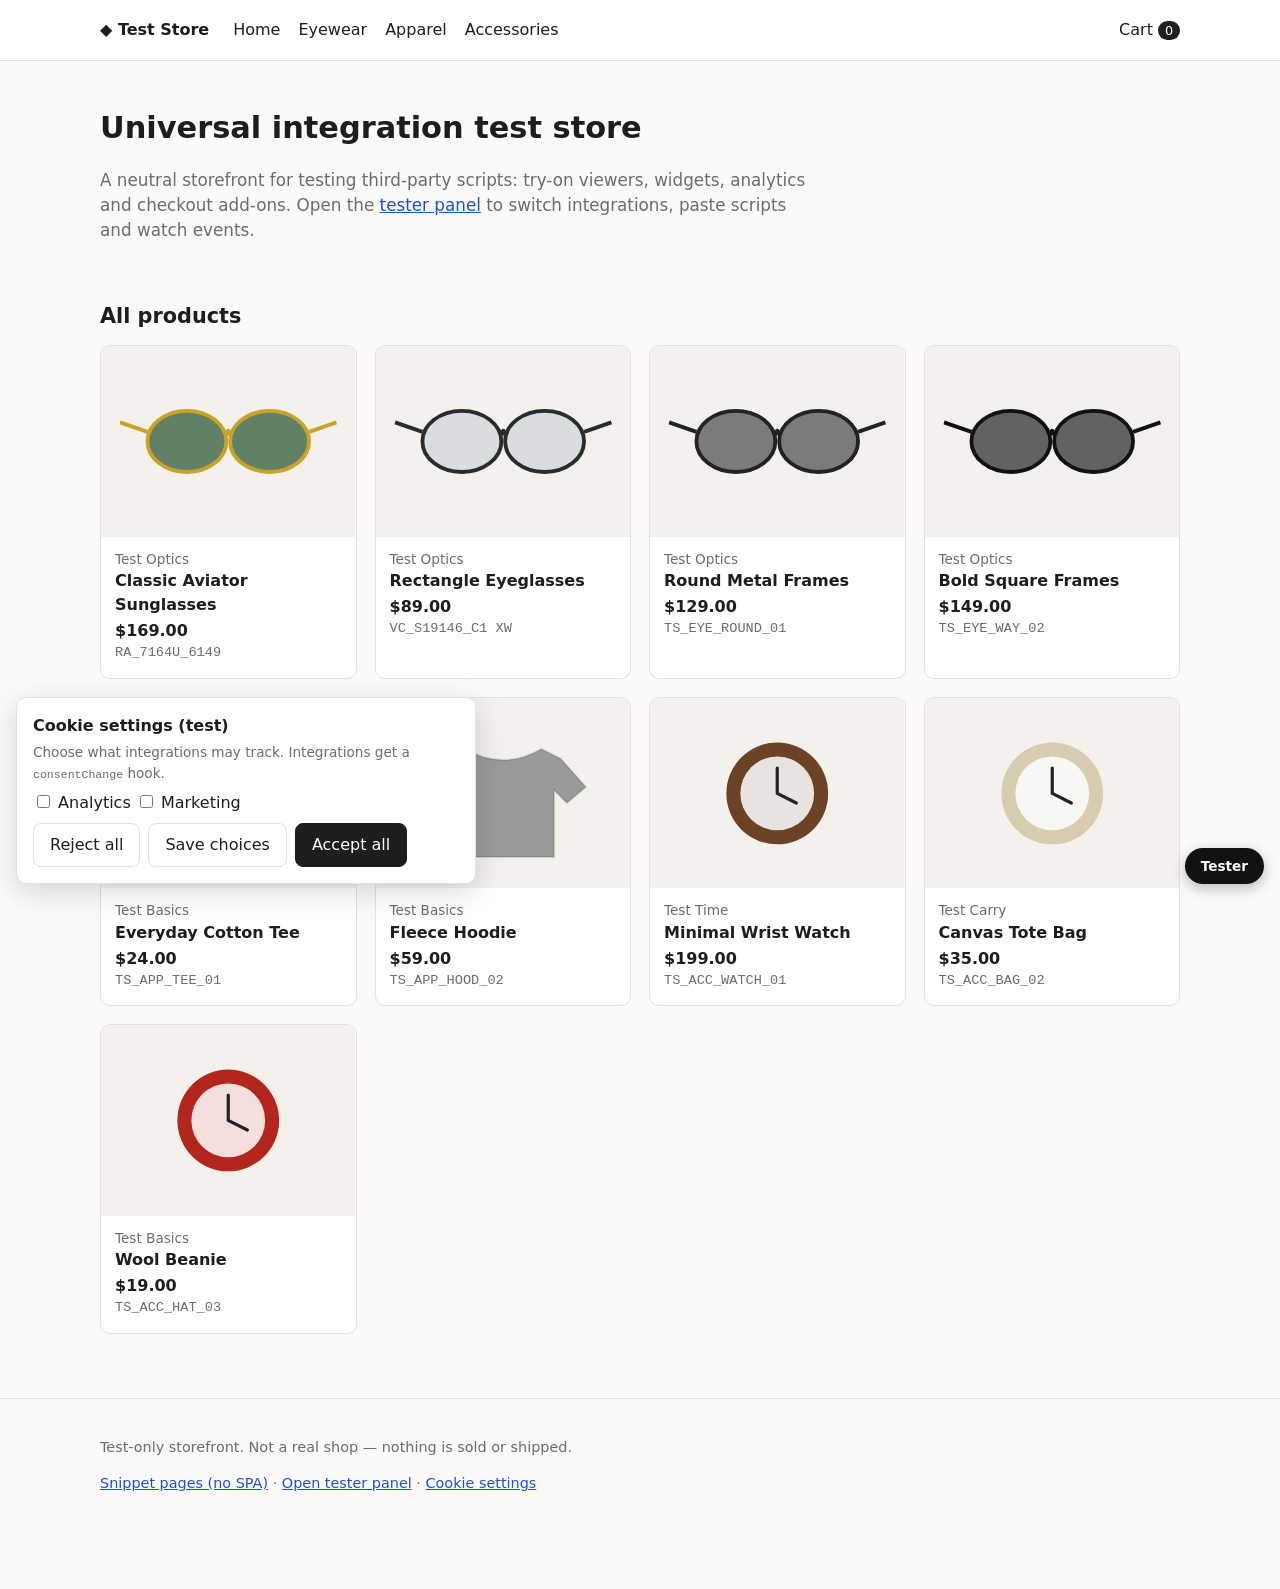
<file: index.html>
<!doctype html>
<html lang="en">
<head>
  <meta charset="utf-8" />
  <meta name="viewport" content="width=device-width, initial-scale=1" />
  <title>Test Store — Universal Integration Tester</title>
  <meta name="robots" content="noindex, nofollow" />
  <link rel="stylesheet" href="css/styles.css" />
</head>
<body>
  <header class="site-header">
    <div class="container header-inner">
      <a href="#/" class="logo">◆ Test Store</a>
      <nav class="main-nav">
        <a href="#/">Home</a>
        <a href="#/category/eyewear">Eyewear</a>
        <a href="#/category/apparel">Apparel</a>
        <a href="#/category/accessories">Accessories</a>
      </nav>
      <a href="#/cart" class="cart-link">Cart <span id="cart-count" class="badge">0</span></a>
    </div>
  </header>

  <!-- Integrations can render into named slots. See README "Slots". -->
  <div data-slot="global-top"></div>

  <main id="app" class="container" aria-live="polite"></main>

  <footer class="site-footer">
    <div class="container">
      <p>Test-only storefront. Not a real shop — nothing is sold or shipped.</p>
      <p><a href="static/index.html">Snippet pages (no SPA)</a> · <a href="#" data-action="open-devpanel">Open tester panel</a> · <a href="#" data-action="open-consent">Cookie settings</a></p>
    </div>
  </footer>

  <div data-slot="global-bottom"></div>

  <!-- Core (order matters) -->
  <script src="js/core.js"></script>
  <script src="js/catalog.js"></script>
  <script src="js/views.js"></script>
  <script src="js/devpanel.js"></script>
  <script src="js/consent.js"></script>
  <!-- Integration list lives in integrations/manifest.js -->
  <script src="integrations/manifest.js"></script>
  <script src="js/app.js"></script>
</body>
</html>
</file>
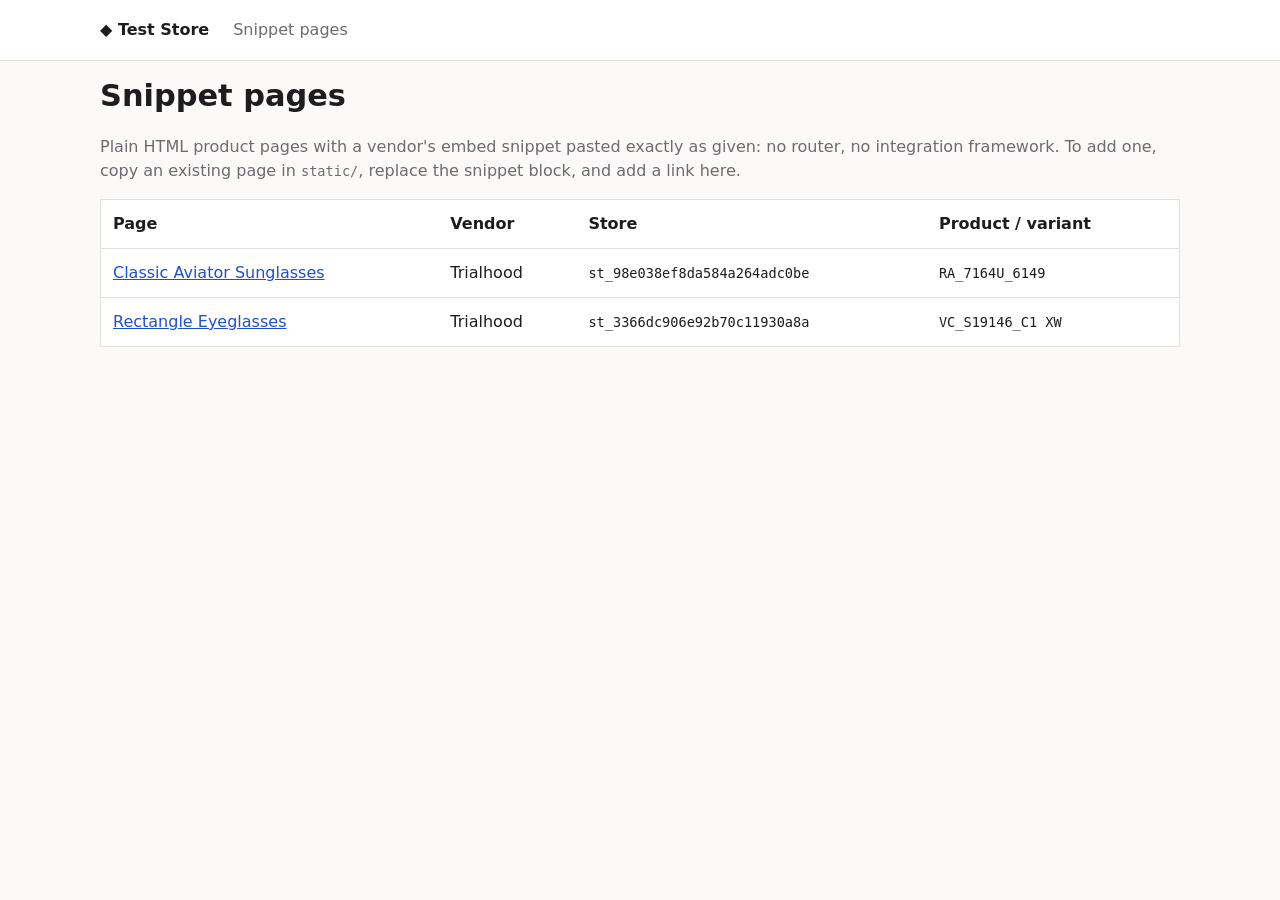
<file: static/index.html>
<!doctype html>
<html lang="en">
<head>
  <meta charset="utf-8" />
  <meta name="viewport" content="width=device-width, initial-scale=1" />
  <title>Snippet pages — Test Store</title>
  <meta name="robots" content="noindex, nofollow" />
  <link rel="stylesheet" href="../css/styles.css" />
</head>
<body>
  <header class="site-header"><div class="container header-inner"><a href="../index.html" class="logo">◆ Test Store</a><span class="muted">Snippet pages</span></div></header>
  <main class="container">
    <h1>Snippet pages</h1>
    <p class="muted">Plain HTML product pages with a vendor's embed snippet pasted exactly as given: no router, no integration framework.
      To add one, copy an existing page in <code>static/</code>, replace the snippet block, and add a link here.</p>
    <table class="cart-table">
      <thead><tr><th>Page</th><th>Vendor</th><th>Store</th><th>Product / variant</th></tr></thead>
      <tbody>
        <tr>
          <td><a href="trialhood-RA_7164U_6149.html">Classic Aviator Sunglasses</a></td>
          <td>Trialhood</td><td class="mono">st_98e038ef8da584a264adc0be</td><td class="mono">RA_7164U_6149</td>
        </tr>
        <tr>
          <td><a href="trialhood-VC_S19146_C1.html">Rectangle Eyeglasses</a></td>
          <td>Trialhood</td><td class="mono">st_3366dc906e92b70c11930a8a</td><td class="mono">VC_S19146_C1 XW</td>
        </tr>
      </tbody>
    </table>
  </main>
</body>
</html>
</file>
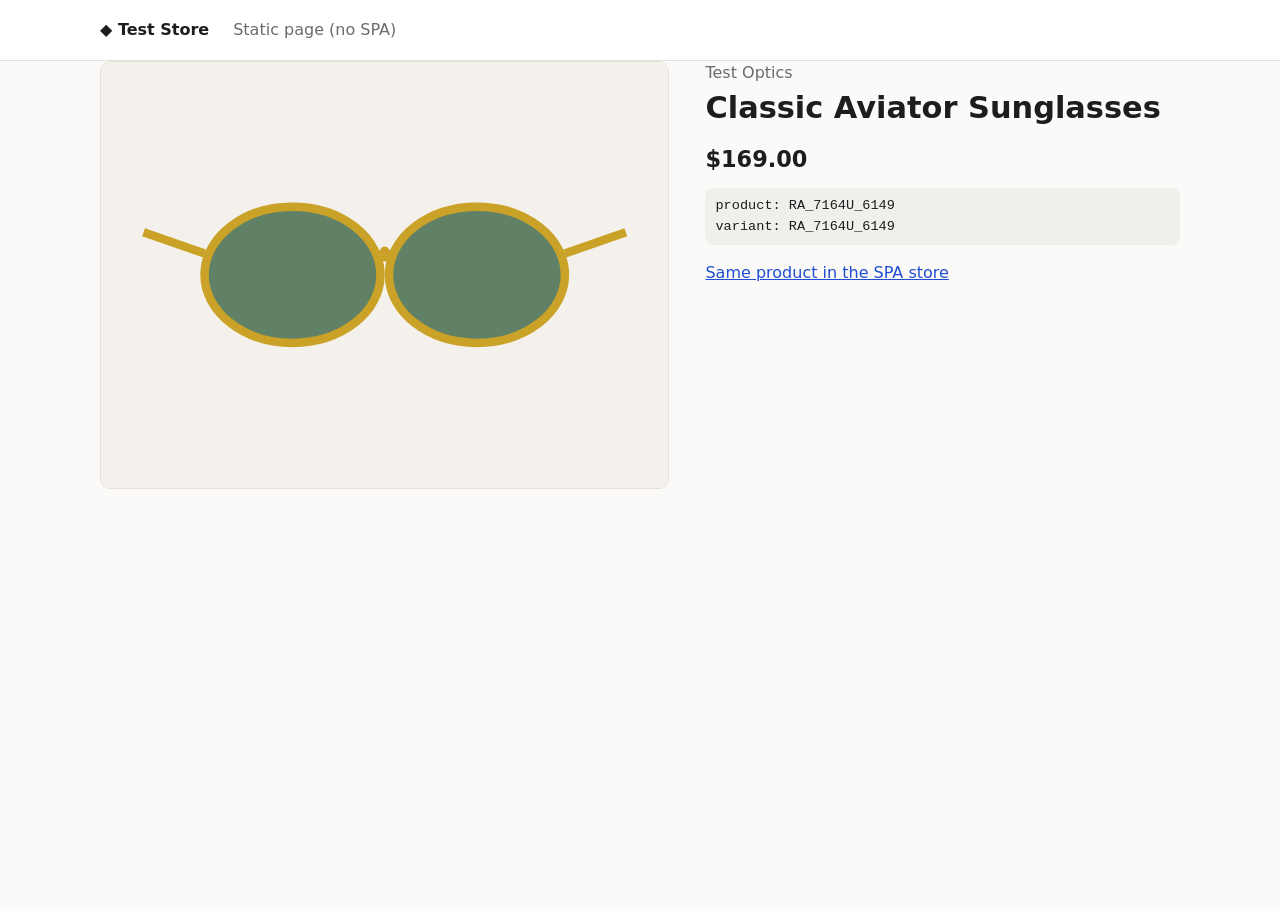
<file: static/product.html>
<!doctype html>
<html lang="en">
<head>
  <meta charset="utf-8" />
  <meta name="viewport" content="width=device-width, initial-scale=1" />
  <title>Static product page — Test Store</title>
  <meta name="robots" content="noindex, nofollow" />
  <link rel="stylesheet" href="../css/styles.css" />
</head>
<body>
  <!--
    Plain HTML product page with Trialhood's embed snippet pasted as-is: no router, no integration framework.
    Use it to check the snippet exactly as a merchant would paste it.
  -->
  <header class="site-header"><div class="container header-inner"><a href="../index.html" class="logo">◆ Test Store</a><span class="muted">Static page (no SPA)</span></div></header>
  <main class="container">
    <div class="pdp">
      <div class="pdp-media">
        <div class="product-art large">
          <svg viewBox="0 0 400 300" xmlns="http://www.w3.org/2000/svg" role="img" aria-label="Classic Aviator Sunglasses"><rect width="400" height="300" fill="#f4f1ec"/><g fill="#2f5d3a" fill-opacity=".75" stroke="#c9a227" stroke-width="6"><ellipse cx="135" cy="150" rx="62" ry="48"/><ellipse cx="265" cy="150" rx="62" ry="48"/></g><path d="M197 140 q3 -14 6 0" stroke="#c9a227" stroke-width="6" fill="none"/><path d="M73 135 L30 120 M327 135 L370 120" stroke="#c9a227" stroke-width="6"/></svg>
        </div>

        <!-- ===== Trialhood snippet, verbatim ===== -->
        <!-- Trialhood: 3D viewer and try-on. Reserve space so the page does not shift. -->
        <div id="trialhood-product" style="min-height: 420px"></div>
        <script defer src="https://cdn.trialhood.com/sdk/v1/loader.js" crossorigin="anonymous"></script>
        <script>
          (function () {
            function mount() {
              window.Trialhood.mount({
              target: '#trialhood-product',
              storeId: "st_98e038ef8da584a264adc0be",
              productId: "RA_7164U_6149",
              variantId: "RA_7164U_6149",
              // Set to true only after the shopper has agreed to analytics on your site.
              consent: { analytics: false },
              });
            }
            if (window.Trialhood) mount();
            else window.addEventListener('trialhood:ready', mount, { once: true });
          })();
        </script>
        <!-- ===== end Trialhood snippet ===== -->

      </div>
      <div class="pdp-info">
        <div class="muted">Test Optics</div>
        <h1>Classic Aviator Sunglasses</h1>
        <div class="price large">$169.00</div>
        <div class="ids small mono">product: RA_7164U_6149<br>variant: RA_7164U_6149</div>
        <p><a href="../index.html#/product/RA_7164U_6149">Same product in the SPA store</a></p>
      </div>
    </div>
  </main>
</body>
</html>
</file>
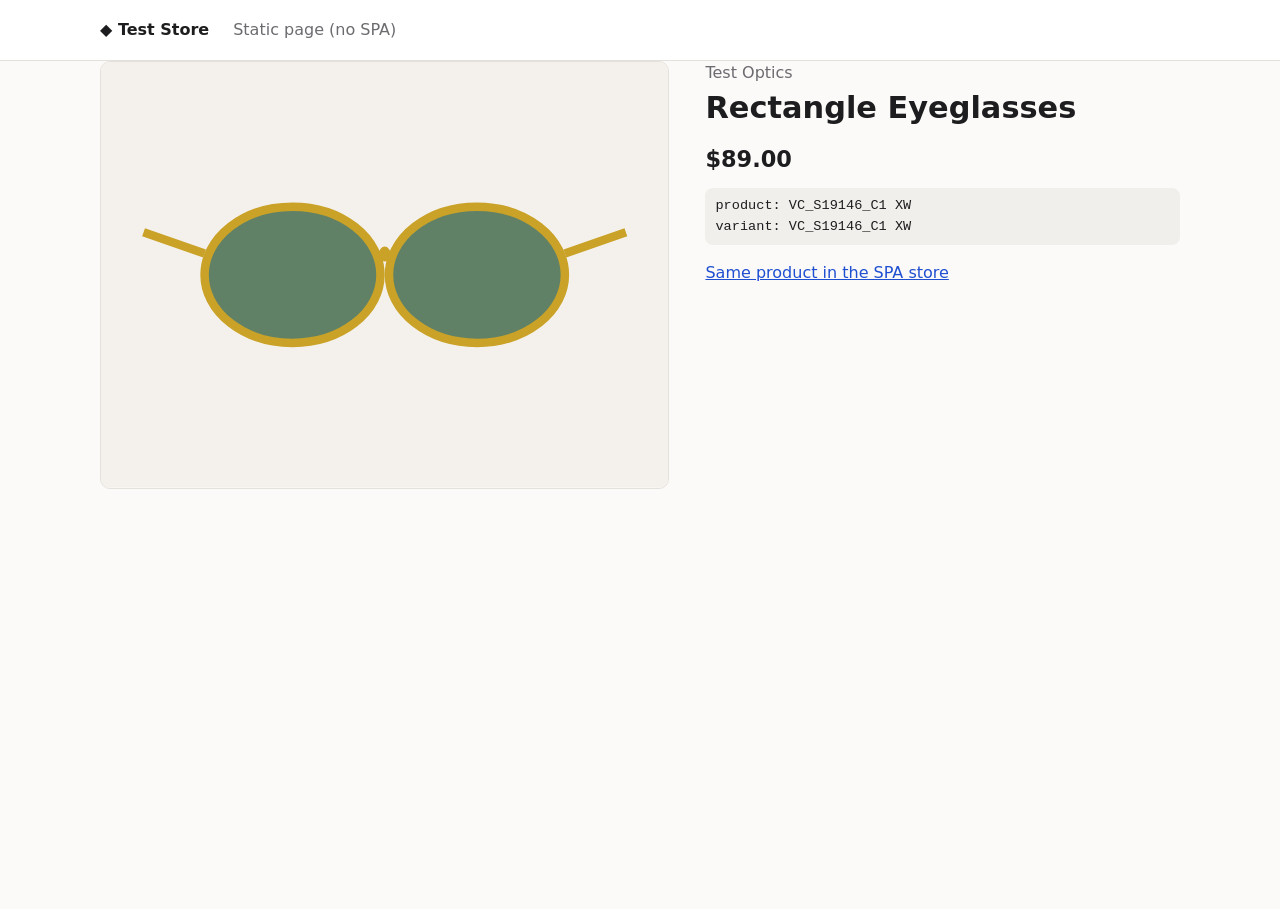
<file: static/trialhood-VC_S19146_C1.html>
<!doctype html>
<html lang="en">
<head>
  <meta charset="utf-8" />
  <meta name="viewport" content="width=device-width, initial-scale=1" />
  <title>Static product page — Test Store</title>
  <meta name="robots" content="noindex, nofollow" />
  <link rel="stylesheet" href="../css/styles.css" />
</head>
<body>
  <!--
    Plain HTML product page with Trialhood's embed snippet pasted as-is: no router, no integration framework.
    Use it to check the snippet exactly as a merchant would paste it.
  -->
  <header class="site-header"><div class="container header-inner"><a href="../index.html" class="logo">◆ Test Store</a><span class="muted">Static page (no SPA)</span></div></header>
  <main class="container">
    <div class="pdp">
      <div class="pdp-media">
        <div class="product-art large">
          <svg viewBox="0 0 400 300" xmlns="http://www.w3.org/2000/svg" role="img" aria-label="Rectangle Eyeglasses"><rect width="400" height="300" fill="#f4f1ec"/><g fill="#2f5d3a" fill-opacity=".75" stroke="#c9a227" stroke-width="6"><ellipse cx="135" cy="150" rx="62" ry="48"/><ellipse cx="265" cy="150" rx="62" ry="48"/></g><path d="M197 140 q3 -14 6 0" stroke="#c9a227" stroke-width="6" fill="none"/><path d="M73 135 L30 120 M327 135 L370 120" stroke="#c9a227" stroke-width="6"/></svg>
        </div>

        <!-- ===== Trialhood snippet, verbatim ===== -->
        <!-- Trialhood: 3D viewer and try-on. Reserve space so the page does not shift. -->
        <div id="trialhood-product" style="min-height: 420px"></div>
        <script defer src="https://cdn.trialhood.com/sdk/v1/loader.js" crossorigin="anonymous"></script>
        <script>
          (function () {
            function mount() {
              window.Trialhood.mount({
              target: '#trialhood-product',
              storeId: "st_3366dc906e92b70c11930a8a",
              productId: "VC_S19146_C1 XW",
              variantId: "VC_S19146_C1 XW",
              // Set to true only after the shopper has agreed to analytics on your site.
              consent: { analytics: false },
              });
            }
            if (window.Trialhood) mount();
            else window.addEventListener('trialhood:ready', mount, { once: true });
          })();
        </script>
        <!-- ===== end Trialhood snippet ===== -->

      </div>
      <div class="pdp-info">
        <div class="muted">Test Optics</div>
        <h1>Rectangle Eyeglasses</h1>
        <div class="price large">$89.00</div>
        <div class="ids small mono">product: VC_S19146_C1 XW<br>variant: VC_S19146_C1 XW</div>
        <p><a href="../index.html#/product/VC_S19146_C1%20XW">Same product in the SPA store</a></p>
      </div>
    </div>
  </main>
</body>
</html>
</file>
<file: css/styles.css>
:root {
  --bg: #fbfaf8;
  --fg: #1d1d1f;
  --muted: #6b6b70;
  --line: #e4e1dc;
  --card: #ffffff;
  --accent: #1f4fd1;
  --accent-fg: #ffffff;
  --danger: #b3261e;
  --radius: 10px;
  --font: system-ui, -apple-system, "Segoe UI", Roboto, sans-serif;
  --mono: ui-monospace, "Cascadia Code", Consolas, monospace;
}
* { box-sizing: border-box; }
body { margin: 0; font-family: var(--font); color: var(--fg); background: var(--bg); line-height: 1.5; }
a { color: var(--accent); }
h1 { font-size: 1.9rem; margin: .4em 0; }
h2 { font-size: 1.3rem; margin: 1.6em 0 .6em; }
code, .mono { font-family: var(--mono); font-size: .85em; }
.muted { color: var(--muted); }
.small { font-size: .85rem; }
.cap { text-transform: capitalize; }
.container { max-width: 1120px; margin: 0 auto; padding: 0 20px; }
.row { display: flex; gap: 8px; align-items: center; flex-wrap: wrap; margin-top: 8px; }
.row.between { justify-content: space-between; margin-top: 0; }

/* header / footer */
.site-header { background: var(--card); border-bottom: 1px solid var(--line); position: sticky; top: 0; z-index: 10; }
.header-inner { display: flex; align-items: center; gap: 24px; height: 60px; }
.logo { font-weight: 700; color: var(--fg); text-decoration: none; }
.main-nav { display: flex; gap: 18px; flex: 1; }
.main-nav a, .cart-link { color: var(--fg); text-decoration: none; }
.main-nav a:hover, .cart-link:hover { color: var(--accent); }
.badge { display: inline-block; min-width: 22px; padding: 0 6px; border-radius: 11px; background: var(--fg); color: #fff; font-size: .8rem; text-align: center; }
.site-footer { border-top: 1px solid var(--line); margin-top: 64px; padding: 24px 0 80px; color: var(--muted); font-size: .9rem; }
main { min-height: 60vh; padding-top: 16px; }

/* home */
.hero { padding: 32px 0 8px; max-width: 720px; }
.hero p { color: var(--muted); font-size: 1.05rem; }

/* products */
.grid { display: grid; grid-template-columns: repeat(auto-fill, minmax(230px, 1fr)); gap: 18px; }
.product-card { background: var(--card); border: 1px solid var(--line); border-radius: var(--radius); overflow: hidden; color: inherit; text-decoration: none; transition: box-shadow .15s; }
.product-card:hover { box-shadow: 0 4px 18px #0000001a; }
.product-card-body { padding: 12px 14px 14px; }
.product-title { font-weight: 600; }
.price { font-weight: 600; margin-top: 2px; }
.price.large { font-size: 1.4rem; }
.product-art svg { display: block; width: 100%; height: auto; }
.product-art.large { border-radius: var(--radius); overflow: hidden; border: 1px solid var(--line); }

/* product page */
.crumbs { font-size: .9rem; color: var(--muted); margin-bottom: 12px; }
.pdp { display: grid; grid-template-columns: 1.2fr 1fr; gap: 36px; align-items: start; }
.pdp-info h1 { margin-top: 0; }
.variants { border: 0; padding: 0; margin: 16px 0; display: flex; flex-wrap: wrap; gap: 8px; }
.variants legend { font-weight: 600; margin-bottom: 6px; }
.variant { display: inline-flex; align-items: center; gap: 8px; border: 1px solid var(--line); background: var(--card); border-radius: 8px; padding: 6px 12px; cursor: pointer; }
.variant input { position: absolute; opacity: 0; pointer-events: none; }
.variant.active { border-color: var(--fg); box-shadow: 0 0 0 1px var(--fg); }
.variant:focus-within { outline: 2px solid var(--accent); outline-offset: 2px; }
.swatch { width: 16px; height: 16px; border-radius: 50%; border: 1px solid #0003; }
.ids { background: #f1efeb; border-radius: 8px; padding: 8px 10px; margin: 12px 0; }
.buy-row { display: flex; gap: 10px; margin: 16px 0; }
.buy-row input { width: 72px; }
.vendor-mount { margin-top: 16px; min-height: 0; }
.vendor-mount:empty { display: none; }

/* forms + buttons */
input, select, textarea { font: inherit; padding: 8px 10px; border: 1px solid var(--line); border-radius: 8px; background: #fff; color: var(--fg); }
textarea { width: 100%; resize: vertical; }
.btn { display: inline-block; font: inherit; padding: 9px 16px; border-radius: 8px; border: 1px solid var(--line); background: var(--card); color: var(--fg); cursor: pointer; text-decoration: none; }
.btn:hover { border-color: var(--fg); }
.btn.primary { background: var(--fg); color: #fff; border-color: var(--fg); }
.btn.primary:hover { background: #000; }
.btn.danger { color: var(--danger); border-color: var(--danger); }
.btn.sm { padding: 5px 10px; font-size: .85rem; }
.form { display: grid; gap: 14px; max-width: 420px; }
.form label { display: grid; gap: 4px; font-weight: 500; }
.notice { background: #fff6db; border: 1px solid #f0dc9a; padding: 10px 14px; border-radius: 8px; margin-bottom: 16px; }

/* cart */
.cart-table { width: 100%; border-collapse: collapse; background: var(--card); border: 1px solid var(--line); border-radius: var(--radius); }
.cart-table th, .cart-table td { padding: 12px; text-align: left; border-bottom: 1px solid var(--line); }
.cart-table input { width: 70px; }
.cart-summary { display: flex; justify-content: space-between; align-items: center; margin-top: 16px; flex-wrap: wrap; gap: 12px; }

/* consent */
.consent-banner { position: fixed; left: 16px; bottom: 16px; max-width: 460px; background: var(--card); border: 1px solid var(--line); border-radius: var(--radius); box-shadow: 0 8px 30px #00000026; padding: 16px; z-index: 50; }
.consent-banner p { margin: 4px 0 8px; color: var(--muted); }

/* tester panel */
.dp-launcher { position: fixed; right: 16px; bottom: 16px; z-index: 60; font: 600 .85rem var(--font); background: #111; color: #fff; border: 0; border-radius: 20px; padding: 10px 16px; cursor: pointer; box-shadow: 0 4px 14px #0004; }
.devpanel { position: fixed; top: 0; right: 0; bottom: 0; width: min(440px, 100vw); background: #fff; border-left: 1px solid var(--line); box-shadow: -8px 0 30px #0002; z-index: 70; display: flex; flex-direction: column; transform: translateX(100%); transition: transform .2s; font-size: .9rem; }
.devpanel.open { transform: none; }
.dp-head { display: flex; justify-content: space-between; align-items: center; padding: 12px 14px; border-bottom: 1px solid var(--line); }
.dp-x { border: 0; background: none; font-size: 1.5rem; cursor: pointer; line-height: 1; }
.dp-tabs { display: flex; border-bottom: 1px solid var(--line); overflow-x: auto; }
.dp-tabs button { flex: 1; border: 0; background: none; padding: 10px 6px; cursor: pointer; text-transform: capitalize; font: inherit; border-bottom: 2px solid transparent; }
.dp-tabs button.active { border-bottom-color: var(--fg); font-weight: 600; }
.dp-body { padding: 12px 14px; overflow-y: auto; flex: 1; }
.dp-body label { display: block; margin: 8px 0 2px; }
.dp-body label input:not([type=checkbox]):not([type=radio]), .dp-body label select, .dp-body label textarea { display: block; width: 100%; margin-top: 2px; }
.dp-body .switch { display: inline-flex; gap: 6px; align-items: center; margin: 0; }
.dp-card { border: 1px solid var(--line); border-radius: 8px; padding: 10px 12px; margin-bottom: 10px; }
.dp-card details { margin-top: 6px; }
.dp-code { background: #f5f4f2; border-radius: 6px; padding: 8px; overflow: auto; max-height: 340px; font: .78rem var(--mono); white-space: pre-wrap; word-break: break-word; }
.pill { font-size: .75rem; padding: 2px 8px; border-radius: 10px; background: #eee; }
.pill.ready { background: #dcf3e1; color: #17612b; }
.pill.failed { background: #fbe0de; color: var(--danger); }
.pill.loading { background: #fff2cc; }
.dp-log { font: .78rem var(--mono); margin-top: 8px; }
.dp-log-row { padding: 4px 0; border-bottom: 1px dashed var(--line); word-break: break-word; }
.dp-log-row .t { color: var(--muted); }
.dp-log-row .s { font-weight: 600; }
.dp-log-row.warn { background: #fff8e0; }
.dp-log-row.error { background: #fdecea; color: var(--danger); }
.dp-log-row pre { margin: 2px 0 0; white-space: pre-wrap; color: var(--muted); }

@media (max-width: 760px) {
  .pdp { grid-template-columns: 1fr; }
  .main-nav { display: none; }
}
</file>
